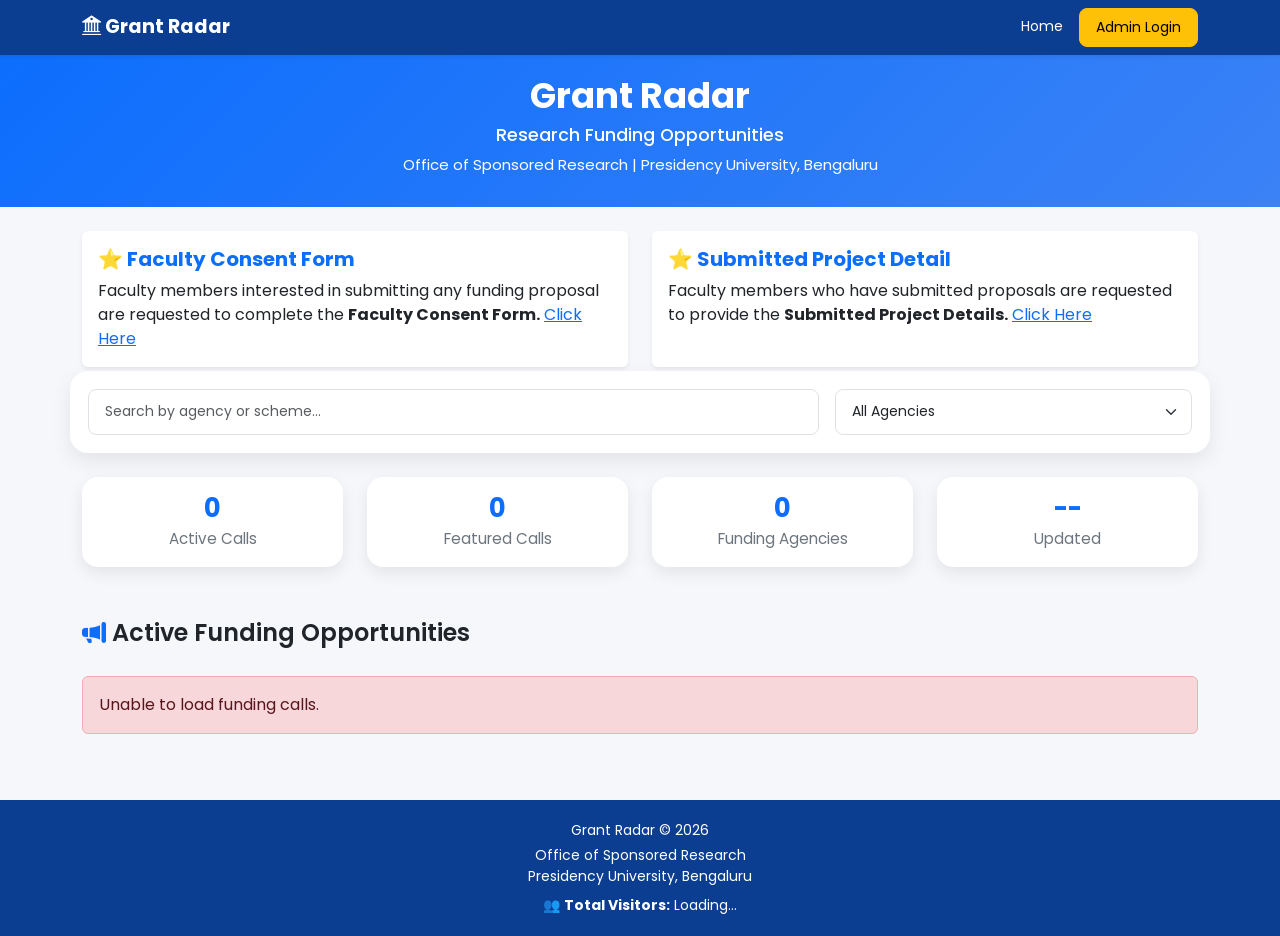
<file: index.html>
<!DOCTYPE html>
<html lang="en">

<head>

    <meta charset="UTF-8">
    <meta name="viewport" content="width=device-width, initial-scale=1.0">

    <title>Grant Radar | Presidency University</title>

    <!-- Bootstrap -->
    <link href="https://cdn.jsdelivr.net/npm/bootstrap@5.3.7/dist/css/bootstrap.min.css" rel="stylesheet">

    <!-- Bootstrap Icons -->
    <link href="https://cdn.jsdelivr.net/npm/bootstrap-icons@1.13.1/font/bootstrap-icons.css" rel="stylesheet">

    <!-- Google Font -->
    <link href="https://fonts.googleapis.com/css2?family=Poppins:wght@300;400;500;600;700&display=swap" rel="stylesheet">

    <!-- Custom CSS -->
    <link rel="stylesheet" href="css/style.css">

</head>

<body>

<!-- ================= HEADER ================= -->

<nav class="navbar navbar-expand-lg navbar-dark shadow-sm">

    <div class="container">

        <a class="navbar-brand fw-bold" href="#">

            <i class="bi bi-bank2"></i>

            Grant Radar

        </a>

        <button class="navbar-toggler"

                data-bs-toggle="collapse"

                data-bs-target="#menu">

            <span class="navbar-toggler-icon"></span>

        </button>

        <div class="collapse navbar-collapse"

             id="menu">

            <ul class="navbar-nav ms-auto">

                <li class="nav-item">

                    <a class="nav-link active"

                       href="#">

                        Home

                    </a>

                </li>

                <li class="nav-item">

                    <a class="btn btn-warning btn-sm ms-2"

                       href="login.html">

                        Admin Login

                    </a>

                </li>

            </ul>

        </div>

    </div>

</nav>

<!-- ================= HERO =================

<section class="hero">

    <div class="container">

        <div class="row justify-content-center">

            <div class="col-lg-10 text-center">

                <h1>

                    Grant Radar

                </h1>

                <h4 class="mt-2">

                    Research Funding Opportunities

                </h4>

                <p class="mb-0">

                    Office of Sponsored Research | Presidency University, Bengaluru

                </p>

            </div>

        </div>

    </div>

</section> -->

<!-- ================= HERO ================= -->

<section class="hero">

    <div class="container">

        <div class="row justify-content-center">

            <div class="col-lg-10 text-center">

                <h1>
                    Grant Radar
                </h1>

                <h4 class="mt-2">
                    Research Funding Opportunities
                </h4>

                <p class="mb-0">
                    Office of Sponsored Research | Presidency University, Bengaluru
                </p>

            </div>

        </div>

    </div>

</section>

<!-- ================= IMPORTANT LINKS ================= -->

<section class="container my-4">

    <div class="row g-4">

        <div class="col-lg-6">

            <div class="card shadow-sm border-0 h-100">

                <div class="card-body">

                    <h5 class="fw-bold text-primary">
                        ⭐ Faculty Consent Form
                    </h5>

                    <p class="mb-0">
                        Faculty members interested in submitting any funding proposal are requested to complete the
                        <strong>Faculty Consent Form.</strong>
                        <a href="https://script.google.com/macros/s/AKfycbyFxRRIUrW5MbntOqzl1ecRJmK0UAAuQJGG3QINcem-vS9mQ6BMzb-PXupt255twotf/exec"
                           target="_blank">
                            Click Here
                        </a>
                    </p>

                </div>

            </div>

        </div>

        <div class="col-lg-6">

            <div class="card shadow-sm border-0 h-100">

                <div class="card-body">

                    <h5 class="fw-bold text-primary">
                        ⭐ Submitted Project Detail
                    </h5>

                    <p class="mb-0">
                        Faculty members who have submitted proposals are requested to provide the
                        <strong>Submitted Project Details.</strong>
                        <a href="https://script.google.com/macros/s/AKfycbyFxRRIUrW5MbntOqzl1ecRJmK0UAAuQJGG3QINcem-vS9mQ6BMzb-PXupt255twotf/exec?page=proposal"
                           target="_blank">
                            Click Here
                        </a>
                    </p>

                </div>

            </div>

        </div>

    </div>

</section>

<!-- ================= SEARCH ================= -->

<section class="search-section">

    <div class="container">

        <div class="row g-3">

            <div class="col-lg-8">

                <input
                    type="text"
                    id="searchBox"
                    class="form-control form-control-lg"
                    placeholder="Search by agency or scheme...">

            </div>

            <div class="col-lg-4">

                <select
                    id="agencyFilter"
                    class="form-select form-select-lg">

                    <option value="">All Agencies</option>

                </select>

            </div>

        </div>

    </div>

</section>
<!-- ================= STATS ================= -->

<section class="container mt-4">

<div class="row g-4">

<div class="col-md-3">

<div class="stat-card">

<h2 id="totalCalls">0</h2>

<p>Active Calls</p>

</div>

</div>

<div class="col-md-3">

<div class="stat-card">

<h2 id="featuredCalls">0</h2>

<p>Featured Calls</p>

</div>

</div>

<div class="col-md-3">

<div class="stat-card">

<h2 id="agencyCount">0</h2>

<p>Funding Agencies</p>

</div>

</div>

<div class="col-md-3">

<div class="stat-card">

<h2 id="updatedDate">--</h2>

<p>Updated</p>

</div>

</div>

</div>

</section>


<!-- ================= ACTIVE ================= -->

<section

id="funding"

class="container mt-5 mb-5">

<div class="section-title">

<i class="bi bi-megaphone-fill text-primary"></i>

Active Funding Opportunities

</div>

<div

class="row"

id="grantContainer">

</div>

</section>

<!-- ================= LOADING ================= -->

<div

id="loading"

class="loading">

<div

class="spinner-border text-primary">

</div>

<p class="mt-3">

Loading funding opportunities...

</p>

</div>

<!-- ================= FOOTER ================= -->

<footer>

    <div class="container text-center">

        <p class="mb-1">
            Grant Radar © 2026
        </p>

        <p class="mb-2">
            Office of Sponsored Research<br>
            Presidency University, Bengaluru
        </p>

        <p class="mb-0">
            👥 <strong>Total Visitors:</strong>
            <span id="visitorCount">Loading...</span>
        </p>

    </div>

</footer>


<!-- Bootstrap -->
<script src="https://cdn.jsdelivr.net/npm/bootstrap@5.3.7/dist/js/bootstrap.bundle.min.js"></script>

<!-- Config -->
<script src="js/config.js"></script>

<!-- API -->
<script src="js/api.js"></script>

<!-- App -->
<script src="js/app.js"></script>

</body>
</html>
</file>
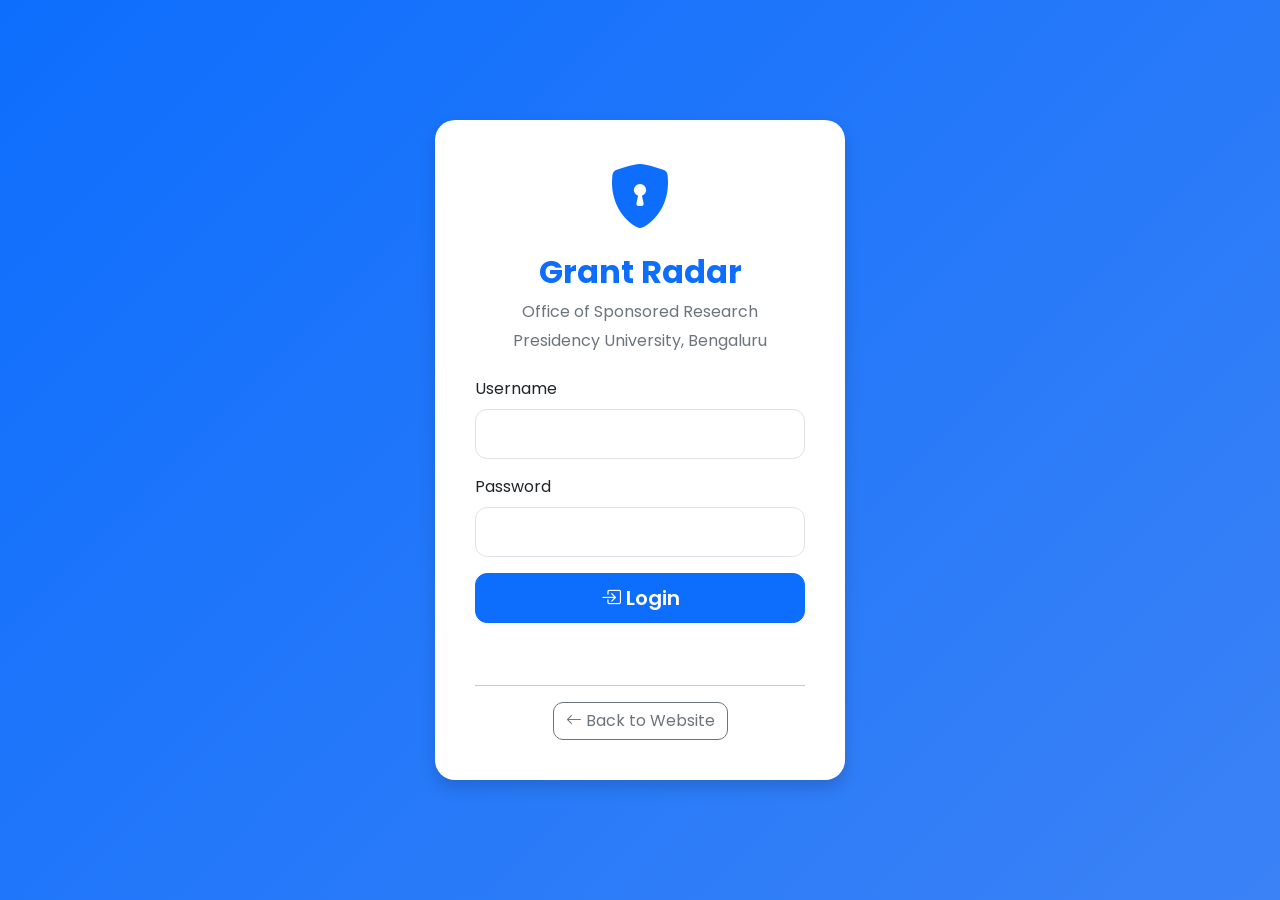
<file: admin.html>
<!DOCTYPE html>
<html lang="en">

<head>

<meta charset="UTF-8">

<meta name="viewport"
      content="width=device-width, initial-scale=1.0">

<title>Grant Radar Admin</title>

<link href="https://cdn.jsdelivr.net/npm/bootstrap@5.3.7/dist/css/bootstrap.min.css" rel="stylesheet">

<link href="https://cdn.jsdelivr.net/npm/bootstrap-icons@1.13.1/font/bootstrap-icons.css" rel="stylesheet">

<link href="https://fonts.googleapis.com/css2?family=Poppins:wght@300;400;500;600;700&display=swap" rel="stylesheet">

<link rel="stylesheet"
      href="css/admin.css">

</head>

<body>

<!-- ===========================
NAVBAR
============================ -->

<nav class="navbar navbar-dark bg-primary shadow">

<div class="container-fluid">

<h4 class="text-white mb-0">

<i class="bi bi-speedometer2"></i>

Grant Radar Admin

</h4>

<div>

<button
id="logoutBtn"
class="btn btn-light">

<i class="bi bi-box-arrow-right"></i>

Logout

</button>

</div>

</div>

</nav>

<!-- ===========================
MAIN
============================ -->

<div class="container-fluid mt-4">

<!-- =======================
DASHBOARD
======================= -->

<div class="row g-4">

<div class="col-lg-3">

<div class="dashboard-card">

<h2 id="totalGrant">

0

</h2>

<p>

Total Grants

</p>

</div>

</div>

<div class="col-lg-3">

<div class="dashboard-card">

<h2 id="activeGrant">

0

</h2>

<p>

Active Grants

</p>

</div>

</div>

<div class="col-lg-3">

<div class="dashboard-card">

<h2 id="expiredGrant">

0

</h2>

<p>

Expired

</p>

</div>

</div>

<div class="col-lg-3">

<div class="dashboard-card">

<h2 id="featuredGrant">

0

</h2>

<p>

Featured

</p>

</div>

</div>

</div>

<!-- =======================
ADD GRANT
======================= -->

<div class="card mt-5 shadow-sm">

<div class="card-header">

<h5>

<i class="bi bi-plus-circle"></i>

Add New Funding Call

</h5>

</div>

<div class="card-body">

<form
id="grantForm">

<div class="row g-3">

<!-- Agency -->

<div class="col-md-4">

    <label class="form-label">
        Funding Agency
    </label>

    <input
        type="text"
        id="agency"
        class="form-control"
        placeholder="Enter Funding Agency"
        required>

</div>

<!-- Deadline Type -->

<div class="col-md-2">

    <label class="form-label">
        Deadline Type
    </label>

    <select
        id="deadlineType"
        class="form-select">

        <option value="fixed">Fixed Date</option>
        <option value="rolling">Open Throughout the Year</option>

    </select>

</div>

<!-- Deadline -->

<div
class="col-md-4"
id="deadlineDiv">

    <label class="form-label">
        Deadline
    </label>

    <input
        type="date"
        id="deadline"
        class="form-control"
        required>

</div>

<!-- Scheme -->

<div class="col-md-12">

<label class="form-label">

Scheme Name

</label>

<input

type="text"

id="scheme"

class="form-control"

required>

</div>

<!-- Advertisement -->

<div class="col-md-6">

<label class="form-label">

Advertisement Link

</label>

<input

type="url"

id="advertisement"

class="form-control">

</div>

<!-- Application -->

<div class="col-md-6">

<label class="form-label">

Application Link

</label>

<input

type="url"

id="application"

class="form-control">

</div>

<!-- Category -->

<div class="col-md-6">

<label class="form-label">

Category

</label>

<select

id="category"

class="form-select">

<option>

Artificial Intelligence

</option>

<option>

Machine Learning

</option>

<option>

Healthcare

</option>

<option>

Agriculture

</option>

<option>

Biotechnology

</option>

<option>

Mechanical

</option>

<option>

Electrical

</option>

<option>

Civil

</option>

<option>

Electronics

</option>

<option>

Interdisciplinary

</option>

<option>

Other

</option>

</select>

</div>

<!-- Featured -->

<div class="col-md-6 d-flex align-items-end">

<div class="form-check form-switch">

<input

class="form-check-input"

type="checkbox"

id="featured">

<label
class="form-check-label">

Featured Grant

</label>

</div>

</div>

<!-- Description -->

<div class="col-12">

<label class="form-label">

Description

</label>

<textarea

id="description"

rows="4"

class="form-control">

</textarea>

</div>


<!-- Important Update -->

<div class="col-md-3">

    <div class="form-check mt-4">

        <input
            class="form-check-input"
            type="checkbox"
            id="importantUpdate">

        <label
            class="form-check-label"
            for="importantUpdate">

            Important Update

        </label>

    </div>

</div>

<!-- Remark -->

<div
    class="col-md-9 d-none"
    id="remarkDiv">

    <label class="form-label">

        Remark

    </label>

    <input
        type="text"
        id="remark"
        class="form-control"
        placeholder="Example: Deadline Extended till 31 Aug 2026">

</div>

<!-- Buttons -->

<div class="col-12 text-end">

<button

type="reset"

class="btn btn-secondary">

Clear

</button>

<button

type="submit"

class="btn btn-primary">

<i class="bi bi-floppy"></i>

Save Grant

</button>

</div>

</div>

</form>

</div>

</div>


<!-- =======================
MANAGE GRANTS
======================= -->

<div class="card mt-4 shadow-sm">

    <div class="card-header d-flex justify-content-between align-items-center">

        <h5 class="mb-0">

            <i class="bi bi-table"></i>

            Manage Funding Calls

        </h5>

        <div class="col-md-4">

            <input
                type="text"
                id="searchGrant"
                class="form-control"
                placeholder="Search grants...">

        </div>

    </div>

    <div class="card-body">

        <div class="table-responsive">

            <table
                class="table table-hover align-middle"
                id="grantTable">

                <thead class="table-primary">

                    <tr>

                        <th width="6%">ID</th>

                        <th width="12%">Agency</th>

                        <th>Scheme</th>

                        <th width="12%">Deadline</th>

                        <th width="10%">Status</th>

                        <th width="10%">Featured</th>

                        <th width="12%" class="text-center">

                            Action

                        </th>

                    </tr>

                </thead>

                <tbody id="grantTableBody">

                    <tr>

                        <td colspan="7"
                            class="text-center text-muted">

                            Loading funding calls...

                        </td>

                    </tr>

                </tbody>

            </table>

        </div>

    </div>

</div>

<!-- =======================
EDIT MODAL
======================= -->

<div
class="modal fade"
id="editModal"
tabindex="-1">

<div class="modal-dialog modal-xl">

<div class="modal-content">

<div class="modal-header">

<h5 class="modal-title">

Edit Funding Call

</h5>

<button

class="btn-close"

data-bs-dismiss="modal">

</button>

</div>

<div class="modal-body">

<form id="editGrantForm">

<input
type="hidden"
id="editId">

<div class="row g-3">

<div class="col-md-4">

<label>

Funding Agency

</label>

<input

type="text"

id="editAgency"

class="form-control">

</div>

<div class="col-md-8">

<label>

Scheme Name

</label>

<input

type="text"

id="editScheme"

class="form-control">

</div>

<!-- Edit Deadline Type -->

<div class="col-md-4">

<label>

Deadline Type

</label>

<select
id="editDeadlineType"
class="form-select">

    <option value="fixed">Fixed Date</option>
    <option value="rolling">Open Throughout the Year</option>

</select>

</div>

<!-- Edit Deadline -->

<div
class="col-md-4"
id="editDeadlineDiv">

<label>

Deadline

</label>

<input
type="date"
id="editDeadline"
class="form-control">

</div>

<div class="col-md-4">

<label>

Advertisement Link

</label>

<input

type="url"

id="editAdvertisement"

class="form-control">

</div>

<div class="col-md-4">

<label>

Application Link

</label>

<input

type="url"

id="editApplication"

class="form-control">

</div>

<div class="col-md-6">

<label>

Category

</label>

<input

type="text"

id="editCategory"

class="form-control">

</div>

<div class="col-md-6 d-flex align-items-end">

<div class="form-check form-switch">

<input

class="form-check-input"

type="checkbox"

id="editFeatured">

<label>

Featured

</label>

</div>

</div>

<div class="col-12">

<label>

Description

</label>

<textarea

id="editDescription"

rows="5"

class="form-control">

</textarea>

</div>

<!-- Edit Important Update -->

<div class="col-md-3">

<div class="form-check mt-4">

<input
class="form-check-input"
type="checkbox"
id="editImportantUpdate">

<label
class="form-check-label"
for="editImportantUpdate">

Important Update

</label>

</div>

</div>

<!-- Edit Remark -->

<div
class="col-md-9 d-none"
id="editRemarkDiv">

<label>

Remark

</label>

<input
type="text"
id="editRemark"
class="form-control"
placeholder="Enter remark">

</div>

</div>

</form>

</div>

<div class="modal-footer">

<button

class="btn btn-secondary"

data-bs-dismiss="modal">

Cancel

</button>

<button

class="btn btn-primary"

id="updateGrantBtn">

<i class="bi bi-check-circle"></i>

Update Grant

</button>

</div>

</div>

</div>

</div>

<!-- =======================
TOAST
======================= -->

<div
class="position-fixed bottom-0 end-0 p-3"
style="z-index:1055;">

<div
id="toastMessage"
class="toast">

<div class="toast-header">

<strong class="me-auto">

Grant Radar

</strong>

<button
class="btn-close"
data-bs-dismiss="toast">

</button>

</div>

<div
class="toast-body"
id="toastBody">

Ready

</div>

</div>

</div>

</div>

<!-- =======================
FOOTER
======================= -->

<footer class="text-center py-4 mt-5">

Grant Radar Admin Panel

<br>

Office of Sponsored Research

<br>

Presidency University, Bengaluru

</footer>

<!-- Bootstrap -->

<script src="https://cdn.jsdelivr.net/npm/bootstrap@5.3.7/dist/js/bootstrap.bundle.min.js"></script>

<!-- Config -->

<script src="js/config.js"></script>

<!-- API -->

<script src="js/api.js"></script>

<!-- Admin JS -->

<script src="js/admin.js"></script>

</body>

</html>
</file>
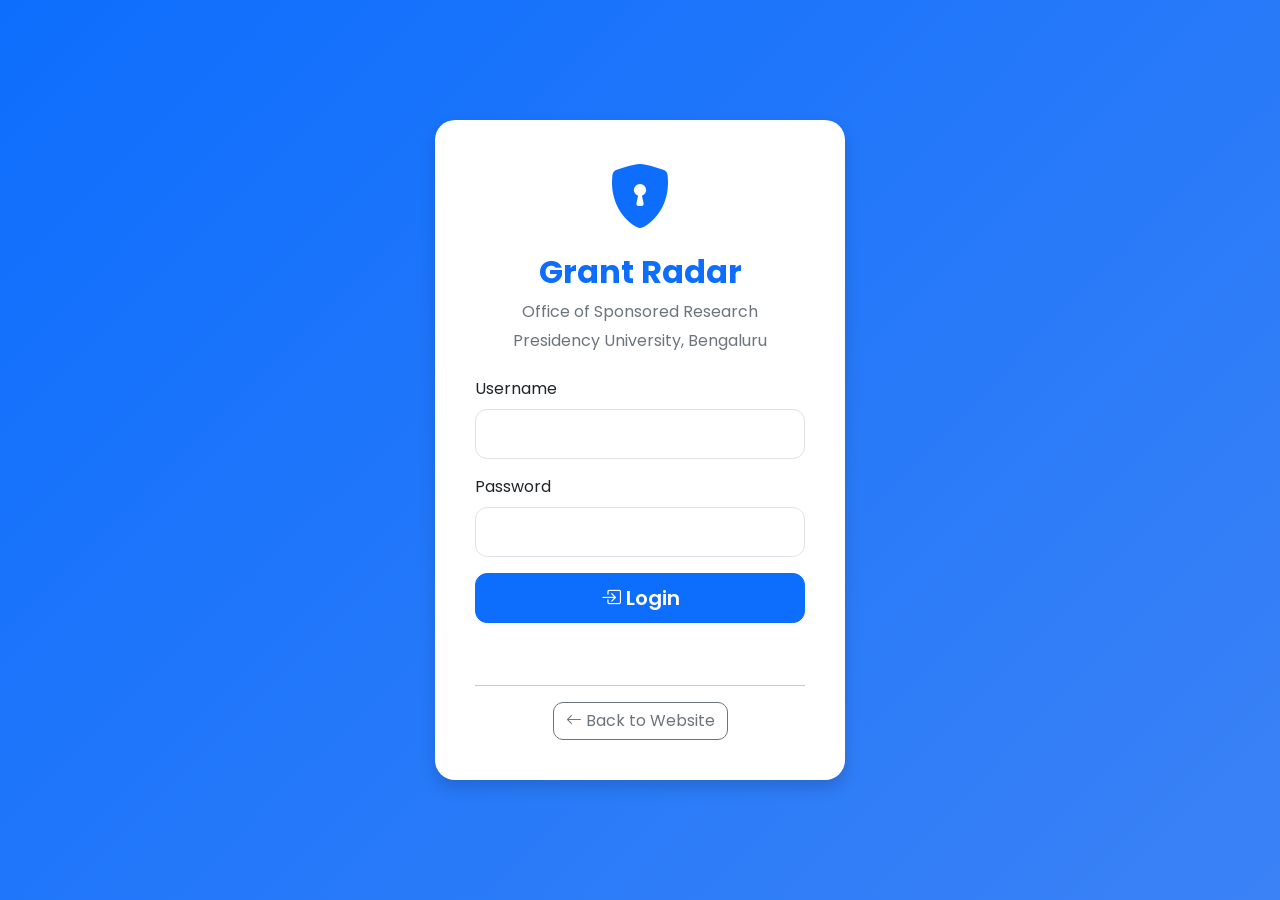
<file: login.html>
<!DOCTYPE html>
<html lang="en">

<head>

<meta charset="UTF-8">
<meta name="viewport" content="width=device-width, initial-scale=1.0">

<title>Grant Radar | Admin Login</title>

<link href="https://cdn.jsdelivr.net/npm/bootstrap@5.3.7/dist/css/bootstrap.min.css" rel="stylesheet">

<link href="https://cdn.jsdelivr.net/npm/bootstrap-icons@1.13.1/font/bootstrap-icons.css" rel="stylesheet">

<link href="https://fonts.googleapis.com/css2?family=Poppins:wght@300;400;500;600;700&display=swap" rel="stylesheet">

<link rel="stylesheet" href="css/login.css">

</head>

<body>

<div class="login-container">

<div class="card login-card shadow">

<div class="card-body">

<div class="text-center mb-4">

<i class="bi bi-shield-lock-fill display-3 text-primary"></i>

<h2 class="mt-3">

Grant Radar

</h2>

<p>

Office of Sponsored Research

</p>

<p>

Presidency University, Bengaluru

</p>

</div>

<form id="loginForm">

<div class="mb-3">

<label class="form-label">

Username

</label>

<input
type="text"
id="username"
class="form-control"
required>

</div>

<div class="mb-3">

<label class="form-label">

Password

</label>

<input
type="password"
id="password"
class="form-control"
required>

</div>

<div class="d-grid">

<button
type="submit"
class="btn btn-primary btn-lg">

<i class="bi bi-box-arrow-in-right"></i>

Login

</button>

</div>

</form>

<div
id="loginMessage"
class="mt-3">

</div>

<hr>

<div class="text-center">

<a
href="index.html"
class="btn btn-outline-secondary">

<i class="bi bi-arrow-left"></i>

Back to Website

</a>

</div>

</div>

</div>

</div>

<script src="js/config.js"></script>
<script src="js/api.js"></script>
<script src="js/login.js"></script>

</body>

</html>
</file>
<file: css/style.css>
/* =====================================================
   GRANT RADAR
   STYLE.CSS
===================================================== */

:root{

    --primary:#0d6efd;
    --secondary:#198754;
    --warning:#ffc107;
    --danger:#dc3545;

    --bg:#f5f7fb;
    --card:#ffffff;
    --text:#212529;
    --muted:#6c757d;

    --radius:14px;

}

*{
    margin:0;
    padding:0;
    box-sizing:border-box;
}

body{

    font-family:'Poppins',sans-serif;

    background:var(--bg);

    color:var(--text);

}

/* =======================
NAVBAR
======================= */

.navbar{

    background:#0b3d91;

    padding:8px 0;

}

.navbar-brand{

    font-size:1.2rem;

    font-weight:700;

}

.nav-link{

    color:white !important;

    margin-left:10px;

    font-size:14px;

}

.nav-link:hover{

    color:#ffd54f !important;

}

/* =======================
HERO
======================= */

.hero{

    background:linear-gradient(135deg,#0d6efd,#3b82f6);

    color:white;

    padding:20px 0 30px;

}
.hero .container{

    text-align:center;

}

.hero h1{

    font-weight:700;

    font-size:2.2rem;

    margin-bottom:8px;

}

.hero h4{

    margin-top:5px;

    font-size:1.1rem;

    font-weight:500;

}

.hero p{

    margin-top:8px;

    font-size:15px;

}

/* =======================
SEARCH
======================= */

.search-section{

    margin-top:-20px;

}

.search-section .container{

    background:white;

    border-radius:18px;

    padding:18px;

    box-shadow:0 8px 20px rgba(0,0,0,.08);

}

.search-section input,
.search-section select{

    height:46px;

    font-size:14px;

}

/* =======================
SECTION TITLE
======================= */

.section-title{

    font-size:1.5rem;

    font-weight:600;

    margin-bottom:25px;

}

/* =======================
STATS
======================= */


.stat-card{

    background:white;

    border-radius:16px;

    padding:8px 16px;

    min-height:90px;

    display:flex;

    flex-direction:column;

    justify-content:center;

    text-align:center;

    box-shadow:0 6px 16px rgba(0,0,0,.08);

    transition:.25s;

}

.stat-card:hover{

    transform:translateY(-5px);

}


.stat-card h2{

    color:var(--primary);

    font-weight:700;

    font-size:1.6rem;

    margin-bottom:4px;

}

.stat-card p{

    color:var(--muted);

    margin-top:0px;

    margin-bottom:0;

    font-size:0.95rem;

}

/* =======================
GRANT CARD
======================= */

.grant-card{

    background:white;

    border-radius:16px;

    box-shadow:0 8px 20px rgba(0,0,0,.08);

    transition:.25s;

    height:100%;

}

.grant-card:hover{

    transform:translateY(-5px);

}

.grant-body{

    padding:18px;

}

.agency{

    color:var(--primary);

    font-size:13px;

    font-weight:700;

    text-transform:uppercase;

    margin-bottom:10px;

}

.scheme{

    font-size:18px;

    font-weight:600;

    margin-bottom:10px;

}

.meta{

    color:var(--muted);

    font-size:14px;

    margin-bottom:6px;

}

.badge-days{

    padding:7px 12px;

    border-radius:25px;

    font-size:.80rem;

    font-weight:600;

}

/* =======================
BUTTONS
======================= */

.btn{

    border-radius:8px;

    font-size:14px;

    padding:8px 16px;

}


.btn-notification{

    background:var(--primary);

    color:white;

}

.btn-notification:hover{

    background:#084298;

    color:white;

}

.btn-apply{

    background:var(--secondary);

    color:white;

}

.btn-apply:hover{

    background:#146c43;

    color:white;

}

/* =======================
FEATURED
======================= */

.featured{

    border-left:6px solid gold;

}

/* =======================
LOADING
======================= */

.loading{

    display:none;

    position:fixed;

    inset:0;

    background:rgba(255,255,255,.9);

    z-index:9999;

    align-items:center;

    justify-content:center;

    flex-direction:column;

}

/* =======================
FOOTER
======================= */



footer{

    background:#0b3d91;

    color:white;

    padding:20px;

    font-size:14px;

    text-align:center;

    margin-top:50px;

}

/* =======================
RESPONSIVE
======================= */

@media(max-width:768px){

.hero{

    padding:45px 0;

}

.hero h1{

    font-size:2rem;

}

.section-title{

    font-size:1.25rem;

}

.search-section{

    margin-top:20px;

}

.search-section .container{

    box-shadow:none;

}

}
</file>
<file: css/admin.css>
/* =====================================================
   GRANT RADAR ADMIN
===================================================== */

:root{

    --primary:#0d6efd;
    --primary-dark:#0b5ed7;
    --success:#198754;
    --warning:#ffc107;
    --danger:#dc3545;

    --background:#f5f7fb;
    --card:#ffffff;
    --border:#e5e7eb;

    --text:#212529;
    --muted:#6c757d;

    --radius:16px;

}

*{

    margin:0;
    padding:0;
    box-sizing:border-box;

}

body{

    font-family:'Poppins',sans-serif;

    background:var(--background);

    color:var(--text);

}

/* =======================
NAVBAR
======================= */

.navbar{

    padding:15px 25px;

}

.navbar h4{

    font-weight:600;

}

/* =======================
CARDS
======================= */

.dashboard-card{

    background:white;

    border-radius:18px;

    padding:22px;

    text-align:center;

    box-shadow:0 10px 25px rgba(0,0,0,.08);

    transition:.25s;

    height:100%;

}

.dashboard-card:hover{

    transform:translateY(-4px);

}

.dashboard-card h2{

    font-size:1.8rem;

    color:var(--primary);

    font-weight:700;

}

.dashboard-card p{

    margin-top:12px;

    color:var(--muted);

    font-weight:500;

}

/* =======================
BOOTSTRAP CARDS
======================= */

.card{

    border:none;

    border-radius:18px;

    box-shadow:0 10px 25px rgba(0,0,0,.08);

}

.card-header{

    background:white;

    border-bottom:1px solid #eee;

    font-weight:600;

    padding:18px 25px;

}

.card-body{

    padding:25px;

}

/* =======================
FORM
======================= */

.form-label{

    font-weight:600;

    margin-bottom:6px;

}

.form-control,

.form-select{

    height:48px;

    border-radius:10px;

}

textarea.form-control{

    height:auto;

}

.form-control:focus,

.form-select:focus{

    box-shadow:none;

    border-color:var(--primary);

}

/* =======================
BUTTONS
======================= */

.btn{

    border-radius:10px;

    padding:10px 18px;

    font-weight:500;

}

/* =======================
TABLE
======================= */

.table{

    vertical-align:middle;

    font-size:14px;

}

.table thead{

    font-weight:600;

}

.table tbody tr{

    transition:.2s;

}

.table tbody tr:hover{

    background:#f8f9fa;

}

/* =======================
STATUS BADGES
======================= */

.status-active{

    background:#198754;

    color:white;

    padding:6px 12px;

    border-radius:20px;

    font-size:13px;

}

.status-expired{

    background:#dc3545;

    color:white;

    padding:6px 12px;

    border-radius:20px;

    font-size:13px;

}

.status-featured{

    background:#ffc107;

    color:black;

    padding:6px 12px;

    border-radius:20px;

    font-size:13px;

}

/* =======================
ACTION BUTTONS
======================= */

.action-btn{

    width:38px;

    height:38px;

    border:none;

    border-radius:8px;

    cursor:pointer;

    margin-right:6px;

}

.edit-btn{

    background:#0d6efd;

    color:white;

}

.edit-btn:hover{

    background:#0b5ed7;

}

.delete-btn{

    background:#dc3545;

    color:white;

}

.delete-btn:hover{

    background:#bb2d3b;

}

/* =======================
MODAL
======================= */

.modal-content{

    border:none;

    border-radius:18px;

}

.modal-header{

    border-bottom:1px solid #eee;

}

.modal-footer{

    border-top:1px solid #eee;

}

/* =======================
FOOTER
======================= */

footer{

    color:#6c757d;

    font-size:14px;

}

/* =======================
LOADING
======================= */

.loading{

    display:flex;

    justify-content:center;

    align-items:center;

    padding:40px;

}

/* =======================
RESPONSIVE
======================= */

@media(max-width:992px){

.dashboard-card{

    margin-bottom:20px;

}

}

@media(max-width:768px){

.card-body{

    padding:18px;

}

.dashboard-card{

    padding:20px;

}

.dashboard-card h2{

    font-size:1.8rem;

}

.table{

    font-size:14px;

}

.navbar h4{

    font-size:18px;

}

}


/* Keep Grant ID on one line */
#grantTable td:first-child{

    white-space: nowrap;
    font-weight: 600;
    font-size: 14px;

}
</file>
<file: css/login.css>
/* =====================================================
   GRANT RADAR
   LOGIN.CSS
===================================================== */

:root{

    --primary:#0d6efd;
    --secondary:#198754;
    --bg:#f5f7fb;
    --card:#ffffff;
    --text:#212529;
    --radius:18px;

}

*{

    margin:0;
    padding:0;
    box-sizing:border-box;

}

body{

    font-family:'Poppins',sans-serif;

    background:linear-gradient(135deg,#0d6efd,#3b82f6);

    min-height:100vh;

    display:flex;

    align-items:center;

    justify-content:center;

}

.login-container{

    width:100%;
    max-width:450px;
    padding:20px;

}

.login-card{

    border:none;

    border-radius:20px;

    background:white;

    overflow:hidden;

}

.card-body{

    padding:40px;

}

.login-card h2{

    font-weight:700;

    color:#0d6efd;

}

.login-card p{

    color:#6c757d;

    margin-bottom:5px;

}

.form-control{

    border-radius:12px;

    height:50px;

}

.form-control:focus{

    box-shadow:none;

    border-color:#0d6efd;

}

.btn-primary{

    height:50px;

    border-radius:12px;

    font-weight:600;

}

.btn-outline-secondary{

    border-radius:10px;

}

#loginMessage{

    min-height:30px;

    font-weight:500;

    text-align:center;

}

.success{

    color:#198754;

}

.error{

    color:#dc3545;

}

@media(max-width:576px){

.card-body{

    padding:25px;

}

.login-card h2{

    font-size:1.8rem;

}

}
</file>
